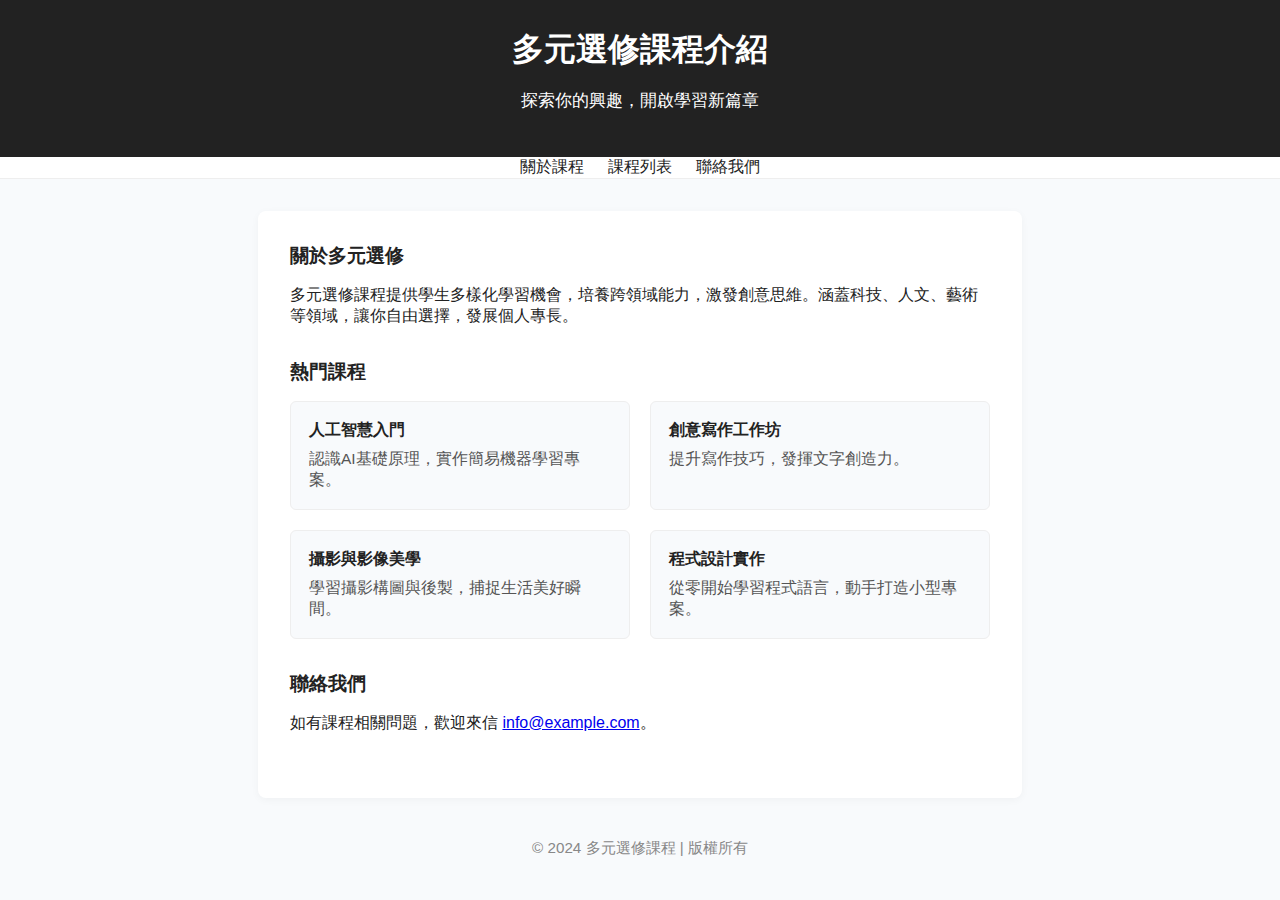
<file: index.html>
<!DOCTYPE html>
<html lang="zh-Hant">
<head>
    <meta charset="UTF-8">
    <title>多元選修課程介紹</title>
    <meta name="viewport" content="width=device-width, initial-scale=1.0">
    <style>
        body { font-family: "Noto Sans TC", Arial, sans-serif; margin: 0; background: #f8fafc; color: #222; }
        header { background: #222; color: #fff; padding: 28px 0; text-align: center; }
        nav { background: #fff; border-bottom: 1px solid #eee; }
        nav ul { list-style: none; margin: 0; padding: 0; display: flex; justify-content: center; gap: 24px; }
        nav a { color: #222; text-decoration: none; font-weight: 500; padding: 8px 0; }
        nav a:hover { border-bottom: 2px solid #222; }
        main { max-width: 700px; margin: 32px auto; background: #fff; padding: 32px; border-radius: 8px; box-shadow: 0 2px 8px rgba(0,0,0,0.04);}
        h1, h2 { font-weight: 700; margin: 0 0 16px 0; }
        h2 { color: #222; font-size: 1.2em; }
        section { margin-bottom: 32px; }
        .courses { display: grid; grid-template-columns: 1fr 1fr; gap: 20px; }
        .course-card { background: #f8fafc; border: 1px solid #eee; border-radius: 6px; padding: 18px; }
        .course-card h3 { margin: 0 0 8px 0; font-size: 1em; color: #222; }
        .course-card p { margin: 0; color: #555; font-size: 0.97em; }
        footer { text-align: center; color: #888; margin: 40px 0 12px 0; font-size: 0.95em; }
        @media (max-width: 600px) {
            .courses { grid-template-columns: 1fr; }
            main { padding: 16px; }
        }
    </style>
</head>
<body>
    <header>
        <h1>多元選修課程介紹</h1>
        <p style="font-size:1.05em;">探索你的興趣，開啟學習新篇章</p>
    </header>
    <nav>
        <ul>
            <li><a href="#about">關於課程</a></li>
            <li><a href="#courses">課程列表</a></li>
            <li><a href="#contact">聯絡我們</a></li>
        </ul>
    </nav>
    <main>
        <section id="about">
            <h2>關於多元選修</h2>
            <p>
                多元選修課程提供學生多樣化學習機會，培養跨領域能力，激發創意思維。涵蓋科技、人文、藝術等領域，讓你自由選擇，發展個人專長。
            </p>
        </section>
        <section id="courses">
            <h2>熱門課程</h2>
            <div class="courses">
                <div class="course-card">
                    <h3>人工智慧入門</h3>
                    <p>認識AI基礎原理，實作簡易機器學習專案。</p>
                </div>
                <div class="course-card">
                    <h3>創意寫作工作坊</h3>
                    <p>提升寫作技巧，發揮文字創造力。</p>
                </div>
                <div class="course-card">
                    <h3>攝影與影像美學</h3>
                    <p>學習攝影構圖與後製，捕捉生活美好瞬間。</p>
                </div>
                <div class="course-card">
                    <h3>程式設計實作</h3>
                    <p>從零開始學習程式語言，動手打造小型專案。</p>
                </div>
            </div>
        </section>
        <section id="contact">
            <h2>聯絡我們</h2>
            <p>如有課程相關問題，歡迎來信 <a href="mailto:info@example.com">info@example.com</a>。</p>
        </section>
    </main>
    <footer>
        &copy; 2024 多元選修課程 | 版權所有
    </footer>
</body>
</html>
</file>
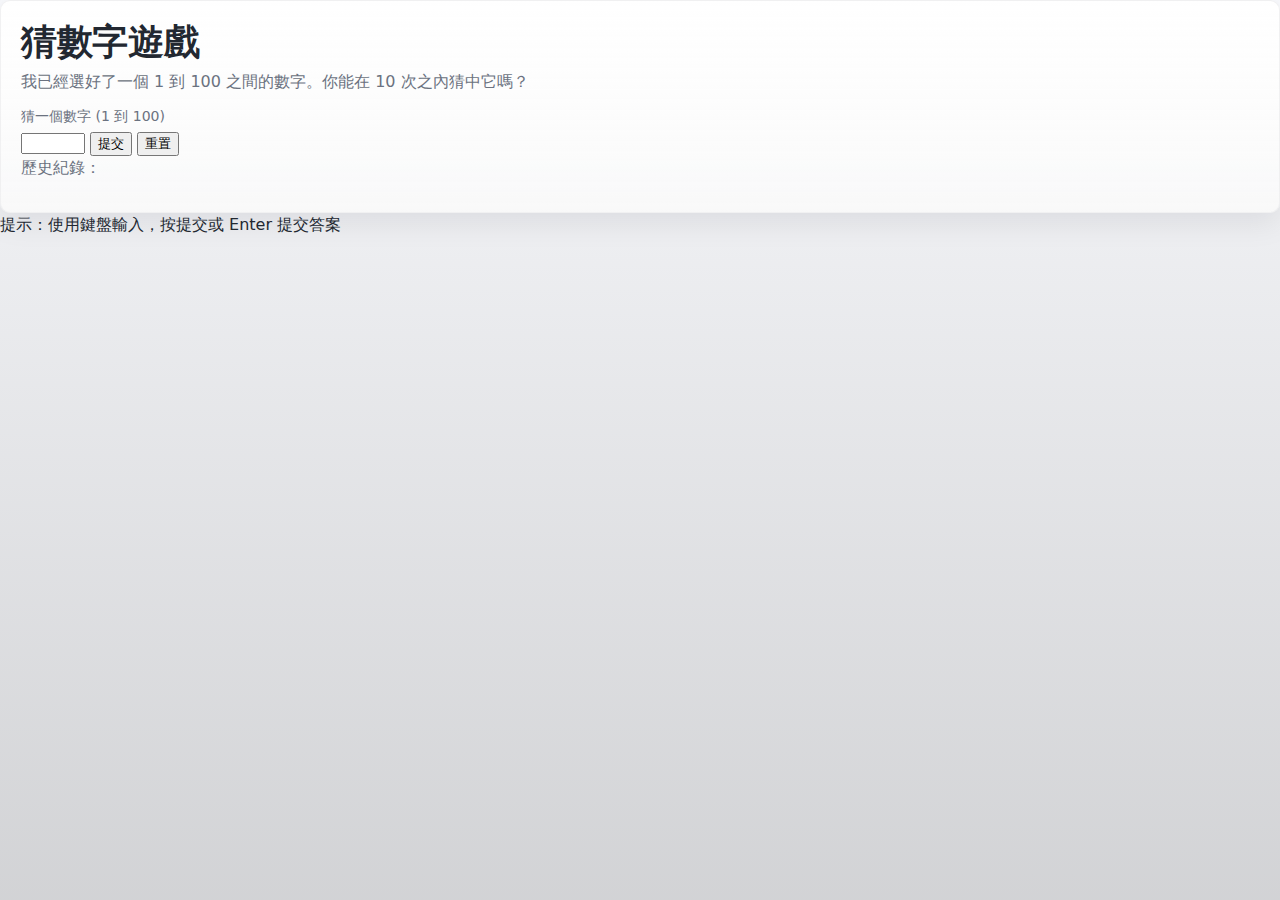
<file: guess.html>
<!doctype html>
<html lang="zh-Hant">
<head>
    <meta charset="utf-8">
    <meta name="viewport" content="width=device-width,initial-scale=1">
    <title>猜數字遊戲</title>
    <link rel="stylesheet" href="styles-guess.css">
    <script src="guess.js" defer></script>
</head>
<body>
    <main class="app">
        <section class="card">
            <h1 class="title">猜數字遊戲</h1>
            <p class="instructions">我已經選好了一個 1 到 100 之間的數字。你能在 10 次之內猜中它嗎？</p>
            
            <label for="guessField" class="label">猜一個數字 (1 到 100)</label>
            <div class="controls">
                <input type="number" class="guessField" id="guessField" min="1" max="100" inputmode="numeric" />
                <button class="btn guessSubmit">提交</button>
                <button class="btn reset">重置</button>
            </div>

            <p class="guesses" aria-live="polite">歷史紀錄：<span class="guessHistory"></span></p>
            <div class="result" aria-live="polite"></div>
            <div class="count" aria-live="polite"></div>
        </section>
        <footer class="foot">提示：使用鍵盤輸入，按提交或 Enter 提交答案</footer>
    </main>
</body>
</html>
</file>
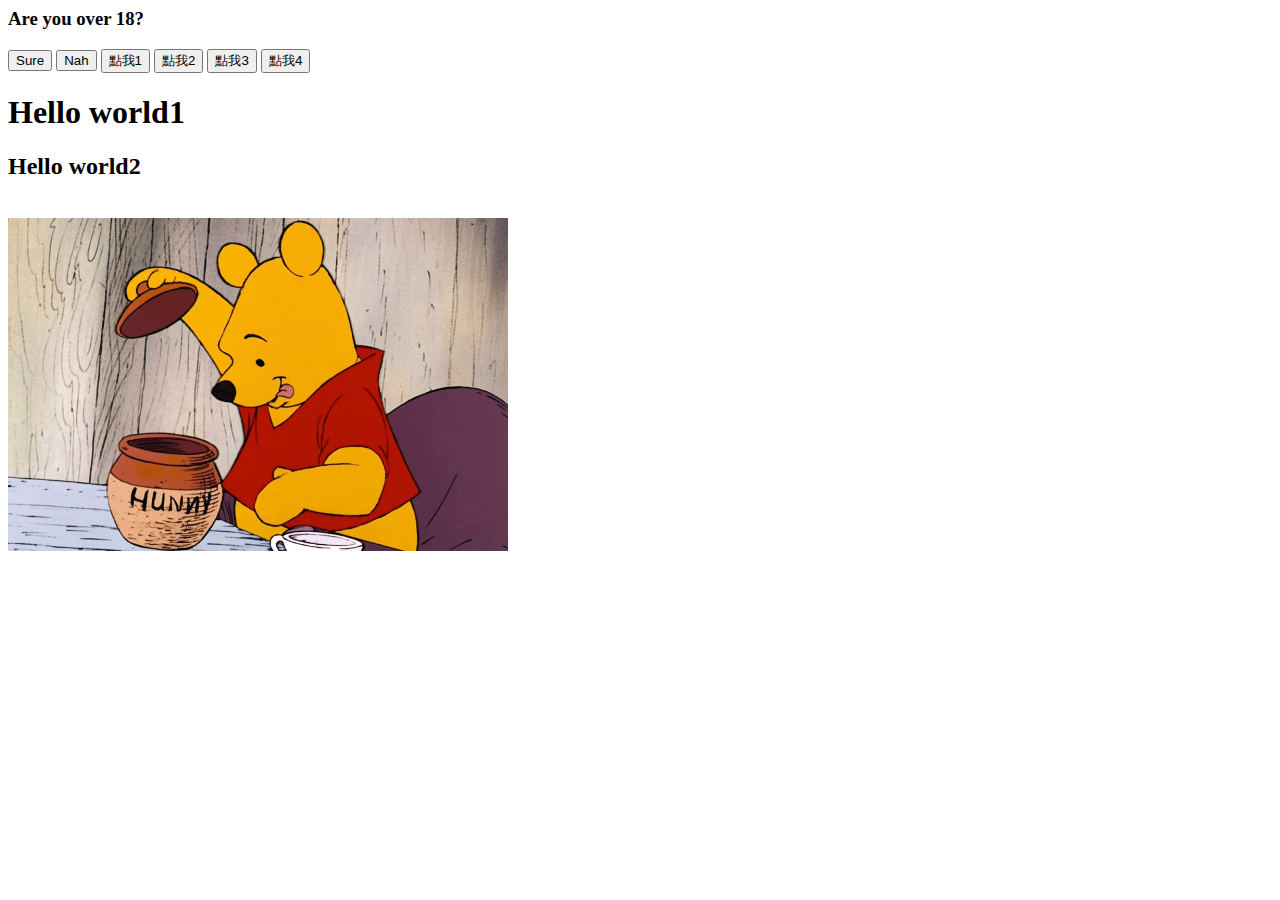
<file: test.html>
<head>
    <script src="test.js" defer></script>
</head>
<body>
    <h3>Are you over 18?</h3>
    <button onclick="over18()"> Sure </button>
    <button onclick="below18('小明')"> Nah </button>
    <button id="btn1" >點我1</button>
    <button id="btn2" >點我2</button>
    <button id="btn3" >點我3</button>
    <button id="btn4" >點我4</button>
    <h1 id="demo1">Hello world1</h1>
    <h2 id="demo2">Hello world2</h2>
    <br>
    <img id="img" src="Winnie.jpg" width="500px">
</body>
</file>
<file: styles-guess.css>
/* styles-guess.css
    通用美化樣式 — 干淨、響應式、易讀
*/

/* ========== 變數 ========== */
:root{
  --bg: #f7f8fb;
  --card: #ffffff;
  --text: #222831;
  --muted: #6b7280;
  --primary: #2563eb;
  --primary-600: #1e4fd6;
  --accent: #06b6d4;
  --success: #16a34a;
  --danger: #ef4444;
  --glass: rgba(255,255,255,0.6);
  --radius: 10px;
  --shadow-sm: 0 1px 2px rgba(16,24,40,0.04);
  --shadow-md: 0 10px 30px rgba(2,6,23,0.08);
  --transition: 180ms cubic-bezier(.4,0,.2,1);
  --max-width: 1100px;
  --container-pad: 1.25rem;
  --mono: ui-monospace, SFMono-Regular, Menlo, Monaco, "Roboto Mono", "Courier New", monospace;
  --ui: system-ui, -apple-system, "Segoe UI", Roboto, "Helvetica Neue", Arial;
}

/* 深色模式 */
@media (prefers-color-scheme: dark){
  :root{
     --bg: #0b1020;
     --card: #0f1724;
     --text: #e6eef8;
     --muted: #9aa6b2;
     --glass: rgba(255,255,255,0.03);
     --shadow-md: 0 8px 40px rgba(2,6,23,0.6);
  }
}

/* ========== 基礎重置 ========== */
*,
*::before,
*::after{box-sizing: border-box}
html,body{
  height:100%;
  margin:0;
  background: linear-gradient(180deg,var(--bg), color-mix(in srgb, var(--bg) 85%, black 15%));
  color:var(--text);
  font-family: var(--ui);
  -webkit-font-smoothing:antialiased;
  -moz-osx-font-smoothing:grayscale;
  line-height:1.45;
  -webkit-text-size-adjust:100%;
}

/* ========== 容器與響應 ========== */
.container{
  max-width: var(--max-width);
  margin: 2.25rem auto;
  padding: 0 var(--container-pad);
  width:100%;
}

/* 標準卡片 */
.card{
  background: linear-gradient(180deg, var(--card), color-mix(in srgb, var(--card) 90%, #000 2%));
  border-radius: var(--radius);
  box-shadow: var(--shadow-md);
  padding: 1.25rem;
  transition: transform var(--transition), box-shadow var(--transition);
  overflow: hidden;
  border: 1px solid color-mix(in srgb, var(--card) 70%, var(--muted) 10%);
}
.card:hover{
  transform: translateY(-6px);
  box-shadow: 0 20px 50px rgba(2,6,23,0.12);
}

/* ========== 排版 ========== */
h1,h2,h3,h4,h5{
  margin: 0 0 0.5rem 0;
  line-height:1.15;
  letter-spacing: -0.01em;
  color: var(--text);
  font-weight: 700;
}
h1{font-size: clamp(1.5rem, 3.2vw, 2.25rem)}
h2{font-size: clamp(1.25rem, 2.6vw, 1.75rem)}
h3{font-size: 1.125rem}
p{margin:0 0 1rem 0; color:var(--muted)}

/* 強調文字與連結 */
a{
  color:var(--primary);
  text-decoration: none;
  transition: color var(--transition);
}
a:hover, a:focus{ color: var(--primary-600); outline: none; text-decoration: underline; }

/* ========== 導航與頭部 ========== */
.header{
  display:flex;
  align-items:center;
  justify-content:space-between;
  gap:1rem;
  padding: .75rem var(--container-pad);
  background: transparent;
  position: sticky;
  top: 0;
  z-index: 20;
  backdrop-filter: blur(6px) saturate(120%);
}
.brand{
  display:flex;
  gap:.5rem;
  align-items:center;
  font-weight:700;
  color:var(--text);
}
.logo{
  width:40px;
  height:40px;
  border-radius:10px;
  background: linear-gradient(135deg,var(--primary),var(--accent));
  box-shadow: var(--shadow-sm);
  display:inline-block;
}

/* 導航列 */
.nav{
  display:flex;
  gap:.75rem;
  align-items:center;
}
.nav a{ padding:.45rem .65rem; border-radius:8px; color:var(--muted); font-weight:600; }
.nav a:hover{ background:var(--glass); color:var(--text) }

/* ========== 按鈕 ========== */
.button{
  display:inline-flex;
  align-items:center;
  gap:.5rem;
  padding: .55rem .85rem;
  background:var(--primary);
  color:#fff;
  border:none;
  border-radius:8px;
  cursor:pointer;
  font-weight:600;
  box-shadow: 0 6px 18px rgba(37,99,235,0.18);
  transition: transform var(--transition), box-shadow var(--transition);
  text-decoration:none;
}
.button:active{ transform: translateY(1px) }
.button.secondary{
  background: transparent;
  color:var(--primary);
  border: 1px solid color-mix(in srgb, var(--primary) 20%, transparent);
  box-shadow:none;
}
.button.ghost{
  background: transparent;
  color:var(--text);
  border: 1px dashed color-mix(in srgb, var(--muted) 30%, transparent);
}

/* ========== 表單 ========== */
input[type="text"],input[type="email"],input[type="search"],textarea,select{
  width:100%;
  padding:.6rem .75rem;
  border-radius:8px;
  border:1px solid color-mix(in srgb, var(--muted) 12%, transparent);
  background:transparent;
  color:var(--text);
  outline:none;
  transition: box-shadow var(--transition), border-color var(--transition);
  box-shadow: var(--shadow-sm);
}
input:focus, textarea:focus, select:focus{
  border-color: color-mix(in srgb, var(--primary) 70%, var(--muted) 30%);
  box-shadow: 0 6px 18px rgba(37,99,235,0.08);
}

/* 表單小提示 */
.field{
  margin-bottom: .75rem;
}
label{ display:block; margin-bottom:.35rem; font-size:.875rem; color:var(--muted) }

/* ========== 卡片列表 / 文章 ========== */
.grid{
  display:grid;
  grid-template-columns: repeat(3, 1fr);
  gap:1rem;
}
@media (max-width:900px){ .grid{ grid-template-columns: repeat(2,1fr) } }
@media (max-width:600px){ .grid{ grid-template-columns: 1fr } }

.card h3{ margin-top:0; margin-bottom:.5rem }
.card p{ margin-bottom: .75rem }

/* ========== 圖像與媒體 ========== */
img{ max-width:100%; height:auto; display:block; border-radius:8px; }
.figure{ overflow:hidden; border-radius:12px; }

/* ========== 表格 ========== */
table{
  width:100%;
  border-collapse:collapse;
  background:transparent;
  font-size:.95rem;
}
th,td{
  padding:.6rem .75rem;
  border-bottom:1px solid color-mix(in srgb, var(--muted) 8%, transparent);
  text-align:left;
}
thead th{
  background: linear-gradient(180deg, color-mix(in srgb,var(--card) 95%, var(--muted) 2%), var(--card));
  font-weight:700;
}

/* ========== 程式碼塊 / 引用 ========== */
pre, code{
  font-family: var(--mono);
  background: linear-gradient(180deg, color-mix(in srgb,var(--card) 95%, var(--muted) 2%), var(--card));
  padding:.5rem .75rem;
  border-radius:8px;
  font-size:.875rem;
  overflow:auto;
}
pre{ padding: .75rem; }
blockquote{
  margin: 0 0 1rem 0;
  padding: .75rem 1rem;
  border-left:4px solid var(--primary);
  background: color-mix(in srgb, var(--card) 92%, var(--primary) 2%);
  color:var(--muted);
  border-radius:8px;
}

/* ========== 列表 ========== */
ul,ol{ margin:0 0 1rem 1.25rem; color:var(--muted) }

/* ========== 小工具類 ========== */
.kv{ display:flex; gap:.5rem; align-items:center; font-weight:600; color:var(--muted) }
.badge{
  display:inline-flex;
  padding:.25rem .5rem;
  border-radius:999px;
  background: color-mix(in srgb, var(--primary) 12%, transparent);
  color:var(--primary);
  font-weight:700;
  font-size:.75rem;
}

/* 可訪問 focus 樣式 */
:focus{ outline: 3px solid color-mix(in srgb, var(--primary) 24%, transparent); outline-offset: 3px; }

/* ========== 小尺寸工具 ========== */
.small{ font-size:.85rem }
.center{ text-align:center }
.muted{ color:var(--muted) }

/* ========== 輔助類別 ========== */
.row{ display:flex; gap:1rem; align-items:center; flex-wrap:wrap }
.col{ flex:1 1 0; min-width:0 }
.stack{ display:flex; flex-direction:column; gap:.5rem }

/* ========== 微互動 ========== */
.fade-up{
  transform: translateY(8px);
  opacity:0;
  transition: transform .45s var(--transition), opacity .45s var(--transition);
}
.fade-up.in{ transform:none; opacity:1 }

/* ========== 小結尾 ========== */
.hidden{ display:none !important }
</file>
